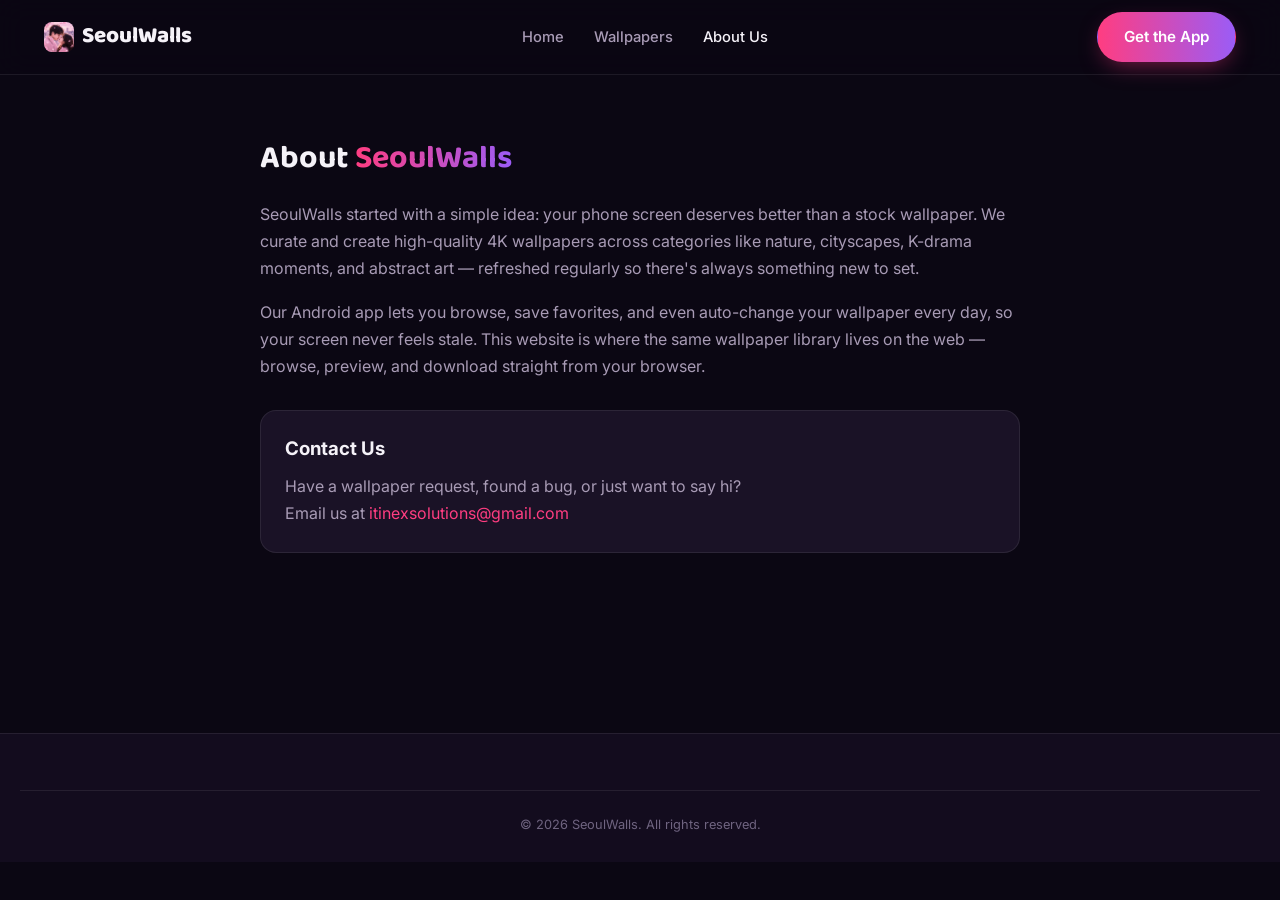
<file: public/about.html>
<!DOCTYPE html>
<html lang="en">
<head>
<meta charset="UTF-8" />
<meta name="viewport" content="width=device-width, initial-scale=1.0" />
<title>About Us — SeoulWalls</title>
<link rel="icon" href="images/logo.png" />
<link rel="preconnect" href="https://fonts.googleapis.com">
<link href="https://fonts.googleapis.com/css2?family=Baloo+2:wght@600;700;800&family=Inter:wght@400;500;600;700&display=swap" rel="stylesheet">
<link rel="stylesheet" href="css/style.css" />
<style>
  .page-wrap { padding: 60px 0 90px; max-width: 760px; }
  .page-wrap h1 { font-family: var(--font-display); font-size: 2rem; margin-bottom: 18px; }
  .page-wrap p { color: var(--txt-dim); margin-bottom: 16px; line-height: 1.7; }
  .contact-card {
    background: var(--card); border: 1px solid var(--border); border-radius: var(--radius);
    padding: 24px; margin-top: 30px;
  }
</style>
</head>
<body>
<nav class="navbar">
  <div class="container">
    <a href="index.html" class="brand"><img src="images/logo.png" alt="" /> SeoulWalls</a>
    <ul class="nav-links">
      <li><a href="index.html">Home</a></li>
      <li><a href="wallpapers.html">Wallpapers</a></li>
      <li><a href="about.html" class="active">About Us</a></li>
    </ul>
    <div class="nav-right"><a href="index.html#app" class="btn btn-primary">Get the App</a></div>
  </div>
</nav>

<div class="container page-wrap">
  <h1>About <span class="grad-text">SeoulWalls</span></h1>
  <p>SeoulWalls started with a simple idea: your phone screen deserves better than a stock wallpaper. We curate and create high-quality 4K wallpapers across categories like nature, cityscapes, K-drama moments, and abstract art — refreshed regularly so there's always something new to set.</p>
  <p>Our Android app lets you browse, save favorites, and even auto-change your wallpaper every day, so your screen never feels stale. This website is where the same wallpaper library lives on the web — browse, preview, and download straight from your browser.</p>
  <div class="contact-card">
    <h3 style="margin-bottom:10px;">Contact Us</h3>
    <p style="margin-bottom:0;">Have a wallpaper request, found a bug, or just want to say hi?<br />
    Email us at <a href="mailto:itinexsolutions@gmail.com" style="color:var(--pink);">itinexsolutions@gmail.com</a></p>
  </div>
</div>

<footer><div class="container footer-bottom" style="margin-top:0;">© 2026 SeoulWalls. All rights reserved.</div></footer>
</body>
</html>
</file>
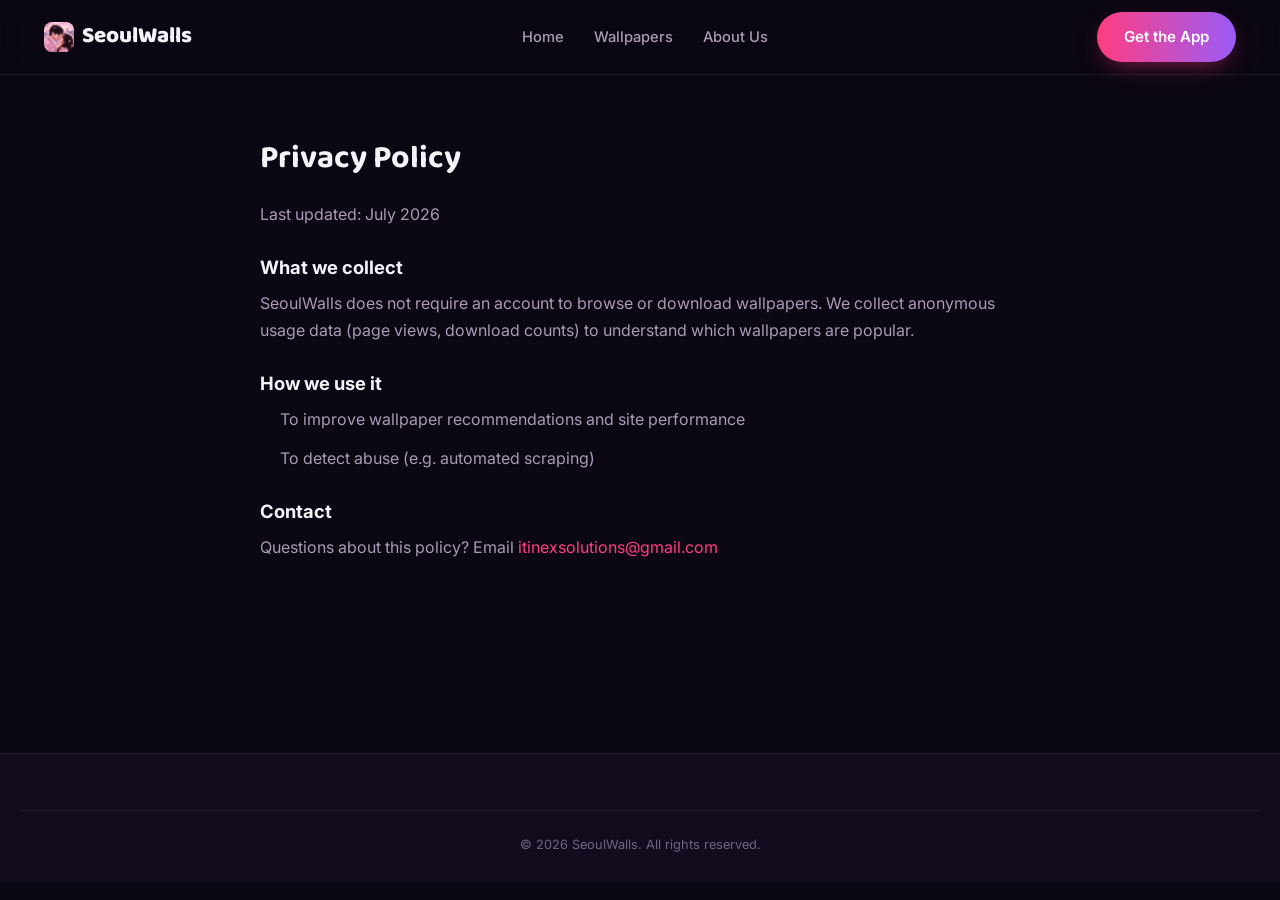
<file: public/privacy.html>
<!DOCTYPE html>
<html lang="en">
<head>
<meta charset="UTF-8" />
<meta name="viewport" content="width=device-width, initial-scale=1.0" />
<title>Privacy Policy — SeoulWalls</title>
<link rel="icon" href="images/logo.png" />
<link rel="preconnect" href="https://fonts.googleapis.com">
<link href="https://fonts.googleapis.com/css2?family=Baloo+2:wght@600;700;800&family=Inter:wght@400;500;600;700&display=swap" rel="stylesheet">
<link rel="stylesheet" href="css/style.css" />
<style>
  .page-wrap { padding: 60px 0 90px; max-width: 760px; }
  .page-wrap h1 { font-family: var(--font-display); font-size: 2rem; margin-bottom: 18px; }
  .page-wrap h2 { font-size: 1.15rem; margin: 26px 0 8px; }
  .page-wrap p, .page-wrap li { color: var(--txt-dim); margin-bottom: 12px; line-height: 1.7; }
  .page-wrap li { margin-left: 20px; }
</style>
</head>
<body>
<nav class="navbar">
  <div class="container">
    <a href="index.html" class="brand"><img src="images/logo.png" alt="" /> SeoulWalls</a>
    <ul class="nav-links">
      <li><a href="index.html">Home</a></li>
      <li><a href="wallpapers.html">Wallpapers</a></li>
      <li><a href="about.html">About Us</a></li>
    </ul>
    <div class="nav-right"><a href="index.html#app" class="btn btn-primary">Get the App</a></div>
  </div>
</nav>
<div class="container page-wrap">
  <h1>Privacy Policy</h1>
  <p>Last updated: July 2026</p>
  <h2>What we collect</h2>
  <p>SeoulWalls does not require an account to browse or download wallpapers. We collect anonymous usage data (page views, download counts) to understand which wallpapers are popular.</p>
  <h2>How we use it</h2>
  <ul>
    <li>To improve wallpaper recommendations and site performance</li>
    <li>To detect abuse (e.g. automated scraping)</li>
  </ul>
  <h2>Contact</h2>
  <p>Questions about this policy? Email <a href="mailto:itinexsolutions@gmail.com" style="color:var(--pink);">itinexsolutions@gmail.com</a></p>
</div>
<footer><div class="container footer-bottom" style="margin-top:0;">© 2026 SeoulWalls. All rights reserved.</div></footer>
</body>
</html>
</file>
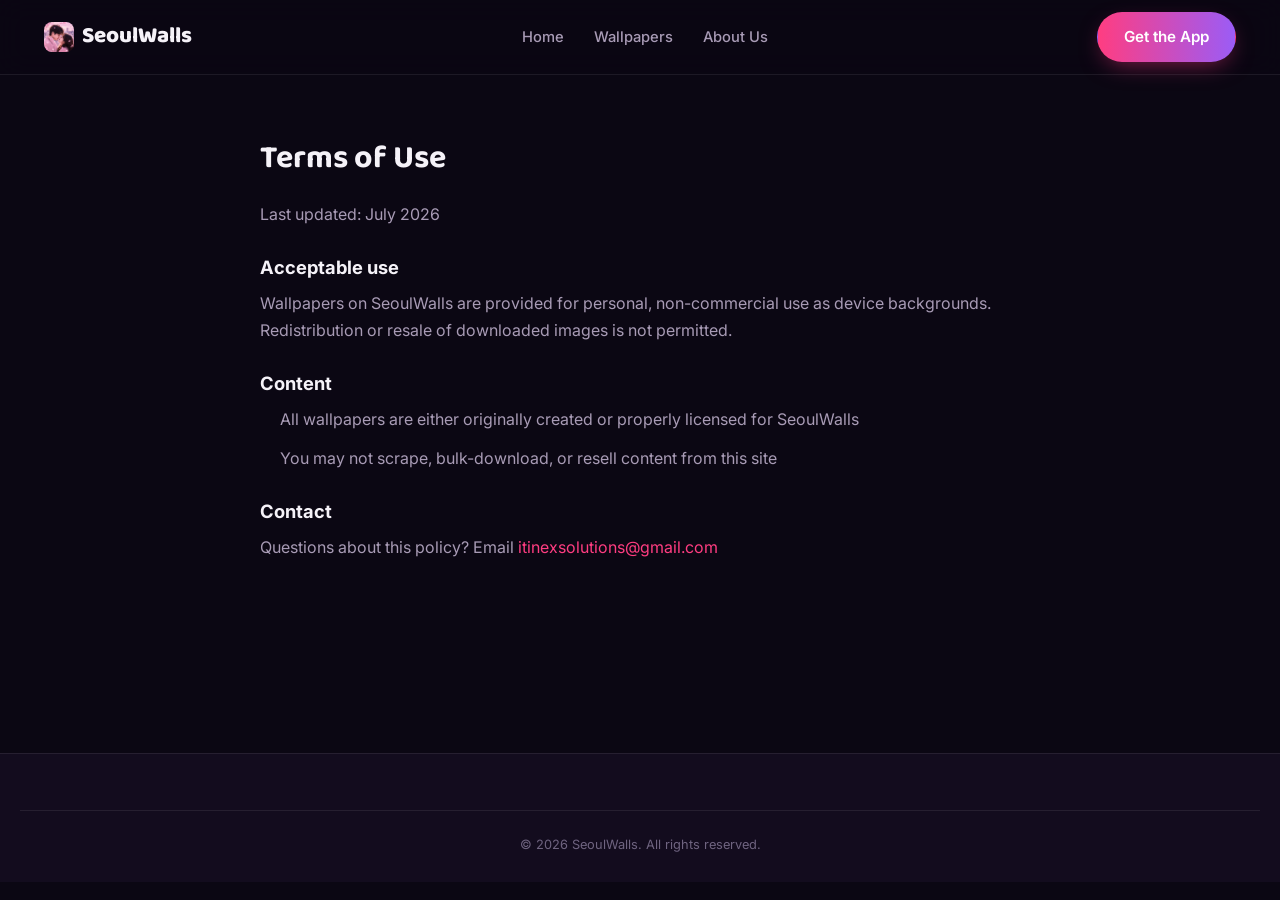
<file: public/terms.html>
<!DOCTYPE html>
<html lang="en">
<head>
<meta charset="UTF-8" />
<meta name="viewport" content="width=device-width, initial-scale=1.0" />
<title>Terms of Use — SeoulWalls</title>
<link rel="icon" href="images/logo.png" />
<link rel="preconnect" href="https://fonts.googleapis.com">
<link href="https://fonts.googleapis.com/css2?family=Baloo+2:wght@600;700;800&family=Inter:wght@400;500;600;700&display=swap" rel="stylesheet">
<link rel="stylesheet" href="css/style.css" />
<style>
  .page-wrap { padding: 60px 0 90px; max-width: 760px; }
  .page-wrap h1 { font-family: var(--font-display); font-size: 2rem; margin-bottom: 18px; }
  .page-wrap h2 { font-size: 1.15rem; margin: 26px 0 8px; }
  .page-wrap p, .page-wrap li { color: var(--txt-dim); margin-bottom: 12px; line-height: 1.7; }
  .page-wrap li { margin-left: 20px; }
</style>
</head>
<body>
<nav class="navbar">
  <div class="container">
    <a href="index.html" class="brand"><img src="images/logo.png" alt="" /> SeoulWalls</a>
    <ul class="nav-links">
      <li><a href="index.html">Home</a></li>
      <li><a href="wallpapers.html">Wallpapers</a></li>
      <li><a href="about.html">About Us</a></li>
    </ul>
    <div class="nav-right"><a href="index.html#app" class="btn btn-primary">Get the App</a></div>
  </div>
</nav>
<div class="container page-wrap">
  <h1>Terms of Use</h1>
  <p>Last updated: July 2026</p>
  <h2>Acceptable use</h2>
  <p>Wallpapers on SeoulWalls are provided for personal, non-commercial use as device backgrounds. Redistribution or resale of downloaded images is not permitted.</p>
  <h2>Content</h2>
  <ul>
    <li>All wallpapers are either originally created or properly licensed for SeoulWalls</li>
    <li>You may not scrape, bulk-download, or resell content from this site</li>
  </ul>
  <h2>Contact</h2>
  <p>Questions about this policy? Email <a href="mailto:itinexsolutions@gmail.com" style="color:var(--pink);">itinexsolutions@gmail.com</a></p>
</div>
<footer><div class="container footer-bottom" style="margin-top:0;">© 2026 SeoulWalls. All rights reserved.</div></footer>
</body>
</html>
</file>
<file: public/css/style.css>
/* ===== SeoulWalls — design tokens ===== */
:root {
  --bg: #0b0713;
  --bg-alt: #130c1e;
  --card: #1a1226;
  --card-hover: #221a30;
  --border: rgba(255, 255, 255, 0.08);
  --txt: #f5f2f8;
  --txt-dim: #a89bb5;
  --txt-faint: #6f6480;
  --pink: #ff3d81;
  --purple: #9b5cf6;
  --grad: linear-gradient(90deg, var(--pink), var(--purple));
  --grad-soft: linear-gradient(135deg, rgba(255,61,129,0.18), rgba(155,92,246,0.18));
  --radius: 16px;
  --radius-sm: 10px;
  --font-display: 'Baloo 2', 'Poppins', sans-serif;
  --font-body: 'Inter', sans-serif;
}

* { box-sizing: border-box; margin: 0; padding: 0; }

html { scroll-behavior: smooth; }

body {
  background: var(--bg);
  color: var(--txt);
  font-family: var(--font-body);
  line-height: 1.5;
  -webkit-font-smoothing: antialiased;
}

a { color: inherit; text-decoration: none; }
ul { list-style: none; }
img { max-width: 100%; display: block; }
button { font-family: inherit; cursor: pointer; }

.container {
  max-width: 1240px;
  margin: 0 auto;
  padding: 0 24px;
}

.grad-text {
  background: var(--grad);
  -webkit-background-clip: text;
  background-clip: text;
  color: transparent;
}

.eyebrow {
  font-family: var(--font-display);
  font-weight: 700;
  color: var(--pink);
  letter-spacing: 0.04em;
}

/* ---------- Buttons ---------- */
.btn {
  display: inline-flex;
  align-items: center;
  gap: 8px;
  padding: 13px 26px;
  border-radius: 999px;
  font-weight: 600;
  font-size: 0.95rem;
  border: 1px solid transparent;
  transition: transform 0.18s ease, box-shadow 0.18s ease, background 0.18s ease;
}
.btn:active { transform: scale(0.97); }

.btn-primary {
  background: var(--grad);
  color: #fff;
  box-shadow: 0 8px 24px -8px rgba(255, 61, 129, 0.55);
}
.btn-primary:hover { box-shadow: 0 10px 30px -6px rgba(255, 61, 129, 0.7); }

.btn-outline {
  background: transparent;
  border-color: rgba(255, 255, 255, 0.18);
  color: var(--txt);
}
.btn-outline:hover { border-color: var(--pink); background: rgba(255, 61, 129, 0.08); }

.btn-block { width: 100%; justify-content: center; }

/* ---------- Navbar ---------- */
.navbar {
  position: sticky;
  top: 0;
  z-index: 50;
  background: rgba(11, 7, 19, 0.85);
  backdrop-filter: blur(14px);
  border-bottom: 1px solid var(--border);
}
.navbar .container {
  display: flex;
  align-items: center;
  justify-content: space-between;
  height: 74px;
  gap: 24px;
}
.brand {
  font-family: var(--font-display);
  font-weight: 800;
  font-size: 1.4rem;
  display: flex;
  align-items: center;
  gap: 8px;
}
.brand img { width: 30px; height: 30px; border-radius: 8px; object-fit: cover; }
.nav-links {
  display: flex;
  gap: 30px;
  font-size: 0.92rem;
  font-weight: 500;
  color: var(--txt-dim);
}
.nav-links a:hover, .nav-links a.active { color: var(--txt); }
.nav-right { display: flex; align-items: center; gap: 16px; }
.search-box {
  display: flex;
  align-items: center;
  gap: 8px;
  background: var(--card);
  border: 1px solid var(--border);
  border-radius: 999px;
  padding: 9px 16px;
  color: var(--txt-faint);
  font-size: 0.88rem;
  min-width: 220px;
}
.search-box input {
  background: none;
  border: none;
  outline: none;
  color: var(--txt);
  width: 100%;
  font-size: 0.88rem;
}
.nav-toggle { display: none; }

@media (max-width: 900px) {
  .nav-links, .search-box { display: none; }
  .nav-toggle { display: block; }
}

/* ---------- Footer ---------- */
footer {
  border-top: 1px solid var(--border);
  padding: 56px 0 28px;
  margin-top: 90px;
  background: var(--bg-alt);
}
.footer-grid {
  display: grid;
  grid-template-columns: 1.6fr 1fr 1fr 1fr 1.3fr;
  gap: 32px;
}
.footer-grid h4 { font-size: 0.95rem; margin-bottom: 16px; }
.footer-grid li { margin-bottom: 9px; }
.footer-grid li a { color: var(--txt-dim); font-size: 0.88rem; }
.footer-grid li a:hover { color: var(--pink); }
.footer-brand p { color: var(--txt-dim); font-size: 0.88rem; margin: 12px 0; }
.social-row { display: flex; gap: 12px; margin-top: 14px; }
.social-row a {
  width: 34px; height: 34px; border-radius: 50%;
  border: 1px solid var(--border);
  display: flex; align-items: center; justify-content: center;
  color: var(--txt-dim);
}
.social-row a:hover { border-color: var(--pink); color: var(--pink); }
.newsletter-row { display: flex; margin-top: 12px; gap: 8px; }
.newsletter-row input {
  flex: 1; background: var(--card); border: 1px solid var(--border);
  border-radius: 999px; padding: 10px 16px; color: var(--txt); font-size: 0.85rem; outline: none;
}
.footer-bottom {
  text-align: center; color: var(--txt-faint); font-size: 0.8rem;
  margin-top: 40px; padding-top: 24px; border-top: 1px solid var(--border);
}
@media (max-width: 800px) {
  .footer-grid { grid-template-columns: 1fr 1fr; }
}

/* ---------- Utility ---------- */
.section-head {
  display: flex; align-items: baseline; justify-content: space-between;
  margin-bottom: 22px;
}
.section-head h2 { font-family: var(--font-display); font-size: 1.5rem; }
.view-all { color: var(--pink); font-size: 0.9rem; font-weight: 600; }

.empty-state {
  text-align: center;
  padding: 70px 20px;
  color: var(--txt-faint);
  border: 1px dashed var(--border);
  border-radius: var(--radius);
}
.empty-state span { font-size: 2.4rem; display: block; margin-bottom: 12px; }

.skeleton {
  background: linear-gradient(90deg, var(--card) 25%, var(--card-hover) 37%, var(--card) 63%);
  background-size: 400% 100%;
  animation: shimmer 1.4s ease infinite;
  border-radius: var(--radius-sm);
}
@keyframes shimmer {
  0% { background-position: 100% 50%; }
  100% { background-position: 0 50%; }
}

.toast {
  position: fixed; bottom: 26px; left: 50%; transform: translateX(-50%);
  background: var(--card); border: 1px solid var(--border);
  padding: 12px 22px; border-radius: 999px; font-size: 0.88rem;
  z-index: 200; opacity: 0; transition: opacity 0.25s ease, transform 0.25s ease;
  pointer-events: none;
}
.toast.show { opacity: 1; transform: translateX(-50%) translateY(-6px); }
</file>
